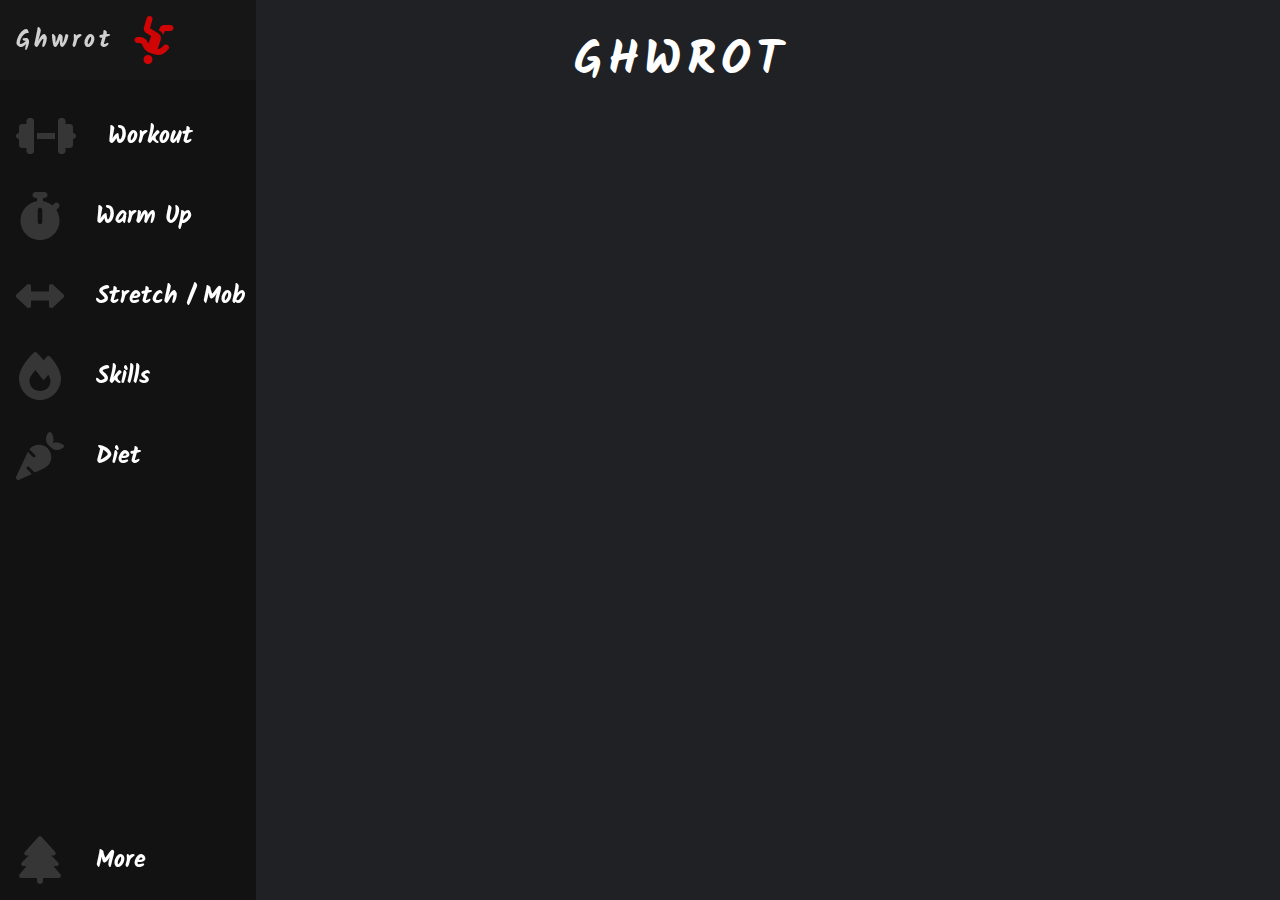
<file: ghwrot/index.html>
<!DOCTYPE html>
<html lang="en">
<head>
    <meta charset="UTF-8">
    <meta http-equiv="X-UA-Compatible" content="IE=edge">
    <meta name="viewport" content="width=device-width, initial-scale=1.0">
    <title>project</title>
    <link rel="stylesheet" href="styles.css">
</head>
<body>
    <div class="spacer layer1"></div>
    <nav class="navbar">
        <ul class="nav-list">
            <li class="logo">
                <a href="index.html" class="nav-link">
                    <span class="nav-link-text">Ghwrot</span>
                    <svg xmlns="http://www.w3.org/2000/svg" viewBox="0 0 448 512"><path d="M336 48c0-26.5-21.5-48-48-48s-48 21.5-48 48s21.5 48 48 48s48-21.5 48-48zM141.7 175.5c9.9-9.9 23.4-15.5 37.5-15.5c1.9 0 3.8 .1 5.6 .3L153.6 254c-9.3 28 1.7 58.8 26.8 74.5l86.2 53.9-25.4 88.8c-4.9 17 5 34.7 22 39.6s34.7-5 39.6-22l28.7-100.4c5.9-20.6-2.6-42.6-20.7-53.9L254 299l30.9-82.4 5.1 12.3C305 264.7 339.9 288 378.7 288H400c17.7 0 32-14.3 32-32s-14.3-32-32-32H378.7c-12.9 0-24.6-7.8-29.5-19.7l-6.3-15c-14.6-35.1-44.1-61.9-80.5-73.1l-48.7-15c-11.1-3.4-22.7-5.2-34.4-5.2c-31 0-60.8 12.3-82.7 34.3L73.4 153.4c-12.5 12.5-12.5 32.8 0 45.3s32.8 12.5 45.3 0l23.1-23.1zM107.2 352H48c-17.7 0-32 14.3-32 32s14.3 32 32 32h69.6c19 0 36.2-11.2 43.9-28.5L173 361.6l-9.5-6c-17.5-10.9-30.5-26.8-37.9-44.9L107.2 352z"/></svg>
                </a>
            </li>
            <li class="nav-element">
                <a href="workout.html" class="nav-link">
                    <svg xmlns="http://www.w3.org/2000/svg" viewBox="0 0 640 512"><path d="M112 96c0-17.7 14.3-32 32-32h16c17.7 0 32 14.3 32 32V224v64V416c0 17.7-14.3 32-32 32H144c-17.7 0-32-14.3-32-32V384H64c-17.7 0-32-14.3-32-32V288c-17.7 0-32-14.3-32-32s14.3-32 32-32V160c0-17.7 14.3-32 32-32h48V96zm416 0v32h48c17.7 0 32 14.3 32 32v64c17.7 0 32 14.3 32 32s-14.3 32-32 32v64c0 17.7-14.3 32-32 32H528v32c0 17.7-14.3 32-32 32H480c-17.7 0-32-14.3-32-32V288 224 96c0-17.7 14.3-32 32-32h16c17.7 0 32 14.3 32 32zM416 224v64H224V224H416z"/></svg>
                    <span class="nav-link-text" class="nav-logo-text">workout</span>
                </a>
            </li>
            <li class="nav-element">
                <a href="warmup.html" class="nav-link">
                    <svg xmlns="http://www.w3.org/2000/svg" viewBox="0 0 448 512"><path d="M176 0c-17.7 0-32 14.3-32 32s14.3 32 32 32h16V98.4C92.3 113.8 16 200 16 304c0 114.9 93.1 208 208 208s208-93.1 208-208c0-41.8-12.3-80.7-33.5-113.2l24.1-24.1c12.5-12.5 12.5-32.8 0-45.3s-32.8-12.5-45.3 0L355.7 143c-28.1-23-62.2-38.8-99.7-44.6V64h16c17.7 0 32-14.3 32-32s-14.3-32-32-32H224 176zm72 192V320c0 13.3-10.7 24-24 24s-24-10.7-24-24V192c0-13.3 10.7-24 24-24s24 10.7 24 24z"/></svg>                    
                    <span class="nav-link-text">warm up</span>
                </a>
            </li>
            <li class="nav-element">
                <a href="stretch-mobility.html" class="nav-link">
                    <svg xmlns="http://www.w3.org/2000/svg" viewBox="0 0 512 512"><path d="M504.3 273.6c4.9-4.5 7.7-10.9 7.7-17.6s-2.8-13-7.7-17.6l-112-104c-7-6.5-17.2-8.2-25.9-4.4s-14.4 12.5-14.4 22l0 56-192 0 0-56c0-9.5-5.7-18.2-14.4-22s-18.9-2.1-25.9 4.4l-112 104C2.8 243 0 249.3 0 256s2.8 13 7.7 17.6l112 104c7 6.5 17.2 8.2 25.9 4.4s14.4-12.5 14.4-22l0-56 192 0 0 56c0 9.5 5.7 18.2 14.4 22s18.9 2.1 25.9-4.4l112-104z"/></svg>
                    <span class="nav-link-text">stretch / Mob</span>
                </a>
            </li>
            <li class="nav-element">
                <a href="#" class="nav-link">
                    <svg xmlns="http://www.w3.org/2000/svg" viewBox="0 0 448 512"><path d="M159.3 5.4c7.8-7.3 19.9-7.2 27.7 .1c27.6 25.9 53.5 53.8 77.7 84c11-14.4 23.5-30.1 37-42.9c7.9-7.4 20.1-7.4 28 .1c34.6 33 63.9 76.6 84.5 118c20.3 40.8 33.8 82.5 33.8 111.9C448 404.2 348.2 512 224 512C98.4 512 0 404.1 0 276.5c0-38.4 17.8-85.3 45.4-131.7C73.3 97.7 112.7 48.6 159.3 5.4zM225.7 416c25.3 0 47.7-7 68.8-21c42.1-29.4 53.4-88.2 28.1-134.4c-2.8-5.6-5.6-11.2-9.8-16.8l-50.6 58.8s-81.4-103.6-87.1-110.6C133.1 243.8 112 273.2 112 306.8C112 375.4 162.6 416 225.7 416z"/></svg>
                    <span class="nav-link-text">skills</span>
                </a>
            </li>
            <li class="nav-element">
                <a href="#" class="nav-link">
                    <svg xmlns="http://www.w3.org/2000/svg" viewBox="0 0 512 512"><path d="M346.7 6C337.6 17 320 42.3 320 72c0 40 15.3 55.3 40 80s40 40 80 40c29.7 0 55-17.6 66-26.7c4-3.3 6-8.2 6-13.3s-2-10-6-13.2c-11.4-9.1-38.3-26.8-74-26.8c-32 0-40 8-40 8s8-8 8-40c0-35.7-17.7-62.6-26.8-74C370 2 365.1 0 360 0s-10 2-13.3 6zM244.6 136c-40 0-77.1 18.1-101.7 48.2l60.5 60.5c6.2 6.2 6.2 16.4 0 22.6s-16.4 6.2-22.6 0l-55.3-55.3 0 .1L2.2 477.9C-2 487-.1 497.8 7 505s17.9 9 27.1 4.8l134.7-62.4-52.1-52.1c-6.2-6.2-6.2-16.4 0-22.6s16.4-6.2 22.6 0L199.7 433l100.2-46.4c46.4-21.5 76.2-68 76.2-119.2C376 194.8 317.2 136 244.6 136z"/></svg>    
                    <span class="nav-link-text">diet</span>
                </a>
            </li>
            <li class="nav-element">
                <a href="#" class="nav-link">
                    <svg xmlns="http://www.w3.org/2000/svg" viewBox="0 0 448 512"><path d="M210.6 5.9L62 169.4c-3.9 4.2-6 9.8-6 15.5C56 197.7 66.3 208 79.1 208H104L30.6 281.4c-4.2 4.2-6.6 10-6.6 16C24 309.9 34.1 320 46.6 320H80L5.4 409.5C1.9 413.7 0 419 0 424.5c0 13 10.5 23.5 23.5 23.5H192v32c0 17.7 14.3 32 32 32s32-14.3 32-32V448H424.5c13 0 23.5-10.5 23.5-23.5c0-5.5-1.9-10.8-5.4-15L368 320h33.4c12.5 0 22.6-10.1 22.6-22.6c0-6-2.4-11.8-6.6-16L344 208h24.9c12.7 0 23.1-10.3 23.1-23.1c0-5.7-2.1-11.3-6-15.5L237.4 5.9C234 2.1 229.1 0 224 0s-10 2.1-13.4 5.9z"/></svg>
                    <span class="nav-link-text">more</span>
                </a>
            </li>
        </ul>
    </nav>
    <main>
        <div class="page-title-block">
            <h1 class="header-title">
                Ghwrot
            </h1>
        </div>
    </main>
</body>
</html>
</file>
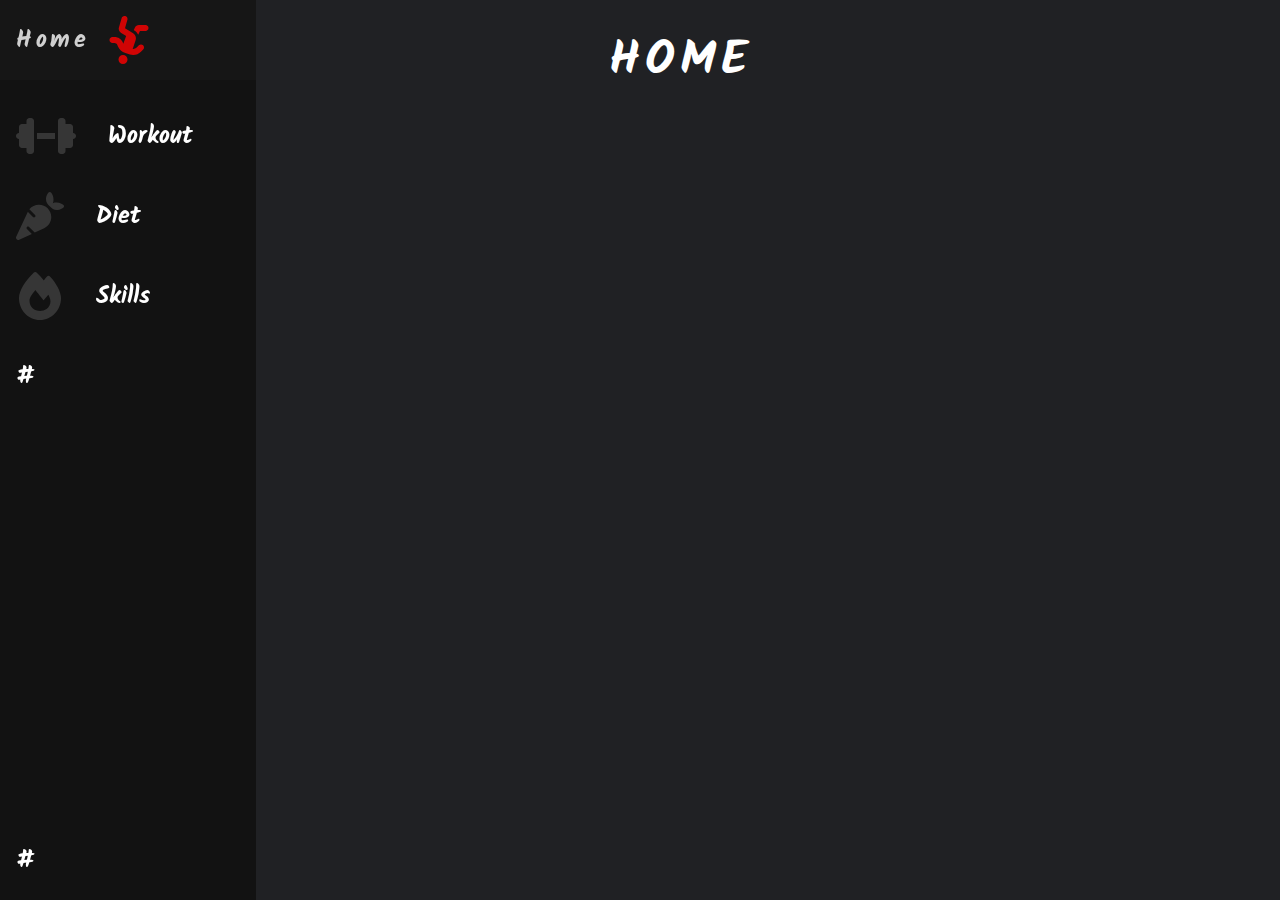
<file: project/index.html>
<!DOCTYPE html>
<html lang="en">
<head>
    <meta charset="UTF-8">
    <meta http-equiv="X-UA-Compatible" content="IE=edge">
    <meta name="viewport" content="width=device-width, initial-scale=1.0">
    <title>project</title>
    <link rel="stylesheet" href="styles.css">
</head>
<body>
    <nav class="navbar">
        <ul class="nav-list">
            <li class="logo">
                <a href="index.html" class="nav-link">
                    <span class="nav-link-text">Home</span>
                    <svg xmlns="http://www.w3.org/2000/svg" viewBox="0 0 448 512"><path d="M336 48c0-26.5-21.5-48-48-48s-48 21.5-48 48s21.5 48 48 48s48-21.5 48-48zM141.7 175.5c9.9-9.9 23.4-15.5 37.5-15.5c1.9 0 3.8 .1 5.6 .3L153.6 254c-9.3 28 1.7 58.8 26.8 74.5l86.2 53.9-25.4 88.8c-4.9 17 5 34.7 22 39.6s34.7-5 39.6-22l28.7-100.4c5.9-20.6-2.6-42.6-20.7-53.9L254 299l30.9-82.4 5.1 12.3C305 264.7 339.9 288 378.7 288H400c17.7 0 32-14.3 32-32s-14.3-32-32-32H378.7c-12.9 0-24.6-7.8-29.5-19.7l-6.3-15c-14.6-35.1-44.1-61.9-80.5-73.1l-48.7-15c-11.1-3.4-22.7-5.2-34.4-5.2c-31 0-60.8 12.3-82.7 34.3L73.4 153.4c-12.5 12.5-12.5 32.8 0 45.3s32.8 12.5 45.3 0l23.1-23.1zM107.2 352H48c-17.7 0-32 14.3-32 32s14.3 32 32 32h69.6c19 0 36.2-11.2 43.9-28.5L173 361.6l-9.5-6c-17.5-10.9-30.5-26.8-37.9-44.9L107.2 352z"/></svg>
                </a>
            </li>
            <li class="nav-element">
                <a href="workout.html" class="nav-link">
                    <svg xmlns="http://www.w3.org/2000/svg" viewBox="0 0 640 512"><path d="M112 96c0-17.7 14.3-32 32-32h16c17.7 0 32 14.3 32 32V224v64V416c0 17.7-14.3 32-32 32H144c-17.7 0-32-14.3-32-32V384H64c-17.7 0-32-14.3-32-32V288c-17.7 0-32-14.3-32-32s14.3-32 32-32V160c0-17.7 14.3-32 32-32h48V96zm416 0v32h48c17.7 0 32 14.3 32 32v64c17.7 0 32 14.3 32 32s-14.3 32-32 32v64c0 17.7-14.3 32-32 32H528v32c0 17.7-14.3 32-32 32H480c-17.7 0-32-14.3-32-32V288 224 96c0-17.7 14.3-32 32-32h16c17.7 0 32 14.3 32 32zM416 224v64H224V224H416z"/></svg>
                    <span class="nav-link-text">Workout</span>
                </a>
            </li>
            <li class="nav-element">
                <a href="#" class="nav-link">
                    <svg xmlns="http://www.w3.org/2000/svg" viewBox="0 0 512 512"><path d="M346.7 6C337.6 17 320 42.3 320 72c0 40 15.3 55.3 40 80s40 40 80 40c29.7 0 55-17.6 66-26.7c4-3.3 6-8.2 6-13.3s-2-10-6-13.2c-11.4-9.1-38.3-26.8-74-26.8c-32 0-40 8-40 8s8-8 8-40c0-35.7-17.7-62.6-26.8-74C370 2 365.1 0 360 0s-10 2-13.3 6zM244.6 136c-40 0-77.1 18.1-101.7 48.2l60.5 60.5c6.2 6.2 6.2 16.4 0 22.6s-16.4 6.2-22.6 0l-55.3-55.3 0 .1L2.2 477.9C-2 487-.1 497.8 7 505s17.9 9 27.1 4.8l134.7-62.4-52.1-52.1c-6.2-6.2-6.2-16.4 0-22.6s16.4-6.2 22.6 0L199.7 433l100.2-46.4c46.4-21.5 76.2-68 76.2-119.2C376 194.8 317.2 136 244.6 136z"/></svg>    
                    <span class="nav-link-text">Diet</span>
                </a>
            </li>
            <li class="nav-element">
                <a href="#" class="nav-link">
                    <svg xmlns="http://www.w3.org/2000/svg" viewBox="0 0 448 512"><path d="M159.3 5.4c7.8-7.3 19.9-7.2 27.7 .1c27.6 25.9 53.5 53.8 77.7 84c11-14.4 23.5-30.1 37-42.9c7.9-7.4 20.1-7.4 28 .1c34.6 33 63.9 76.6 84.5 118c20.3 40.8 33.8 82.5 33.8 111.9C448 404.2 348.2 512 224 512C98.4 512 0 404.1 0 276.5c0-38.4 17.8-85.3 45.4-131.7C73.3 97.7 112.7 48.6 159.3 5.4zM225.7 416c25.3 0 47.7-7 68.8-21c42.1-29.4 53.4-88.2 28.1-134.4c-2.8-5.6-5.6-11.2-9.8-16.8l-50.6 58.8s-81.4-103.6-87.1-110.6C133.1 243.8 112 273.2 112 306.8C112 375.4 162.6 416 225.7 416z"/></svg>
                    <span class="nav-link-text">Skills</span>
                </a>
            </li>
            <li class="nav-element">
                <a href="#" class="nav-link">
                    <span class="nav-link-text">#</span>
                </a>
            </li>
            <li class="nav-element">
                <a href="#" class="nav-link">
                    <span class="nav-link-text">#</span>
                </a>
            </li>
        </ul>
    </nav>
    <main>
        <div class="page-title-block">
            <h1 class="header-title">
                home
            </h1>
        </div>
    </main>
</body>
</html>
</file>
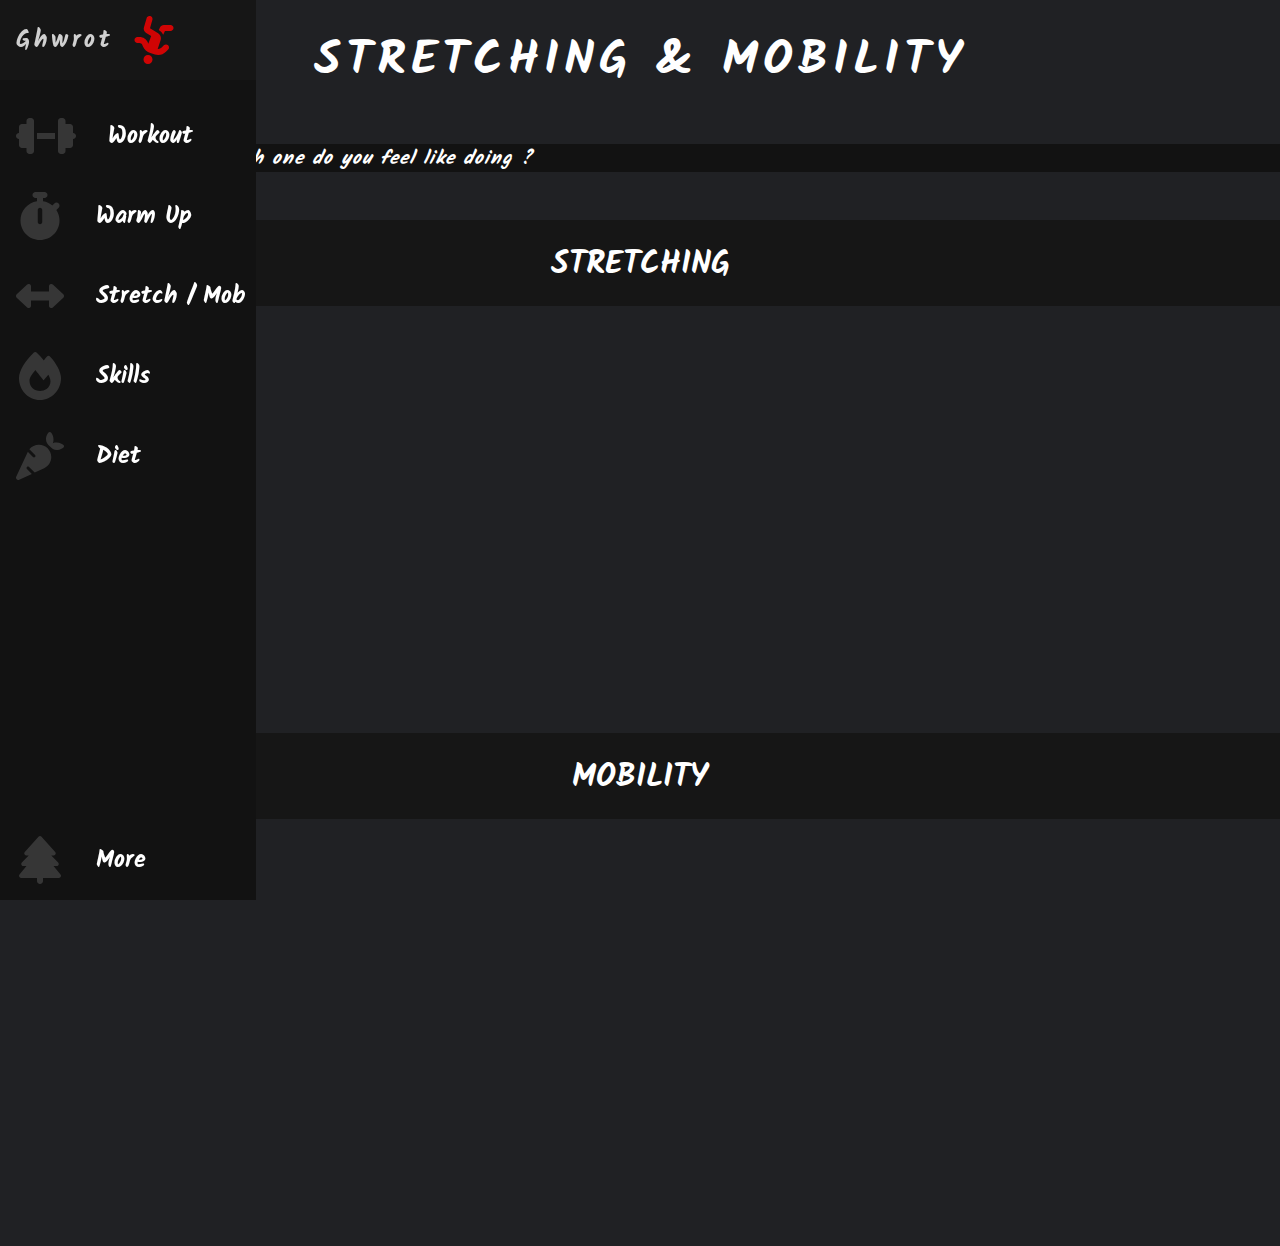
<file: ghwrot/stretch-mobility.html>
<!DOCTYPE html>
<html lang="en">
<head>
    <meta charset="UTF-8">
    <meta http-equiv="X-UA-Compatible" content="IE=edge">
    <meta name="viewport" content="width=device-width, initial-scale=1.0">
    <title>project</title>
    <link rel="stylesheet" href="styles.css">
    <link href="https://fonts.googleapis.com/icon?family=Material+Icons" rel="stylesheet">
</head>
<body>
    <div class="spacer layer1"></div>
    <nav class="navbar">
        <ul class="nav-list">
            <li class="logo">
                <a href="index.html" class="nav-link">
                    <span class="nav-link-text">Ghwrot</span>
                    <svg xmlns="http://www.w3.org/2000/svg" viewBox="0 0 448 512"><path d="M336 48c0-26.5-21.5-48-48-48s-48 21.5-48 48s21.5 48 48 48s48-21.5 48-48zM141.7 175.5c9.9-9.9 23.4-15.5 37.5-15.5c1.9 0 3.8 .1 5.6 .3L153.6 254c-9.3 28 1.7 58.8 26.8 74.5l86.2 53.9-25.4 88.8c-4.9 17 5 34.7 22 39.6s34.7-5 39.6-22l28.7-100.4c5.9-20.6-2.6-42.6-20.7-53.9L254 299l30.9-82.4 5.1 12.3C305 264.7 339.9 288 378.7 288H400c17.7 0 32-14.3 32-32s-14.3-32-32-32H378.7c-12.9 0-24.6-7.8-29.5-19.7l-6.3-15c-14.6-35.1-44.1-61.9-80.5-73.1l-48.7-15c-11.1-3.4-22.7-5.2-34.4-5.2c-31 0-60.8 12.3-82.7 34.3L73.4 153.4c-12.5 12.5-12.5 32.8 0 45.3s32.8 12.5 45.3 0l23.1-23.1zM107.2 352H48c-17.7 0-32 14.3-32 32s14.3 32 32 32h69.6c19 0 36.2-11.2 43.9-28.5L173 361.6l-9.5-6c-17.5-10.9-30.5-26.8-37.9-44.9L107.2 352z"/></svg>
                </a>
            </li>
            <li class="nav-element">
                <a href="workout.html" class="nav-link">
                    <svg xmlns="http://www.w3.org/2000/svg" viewBox="0 0 640 512"><path d="M112 96c0-17.7 14.3-32 32-32h16c17.7 0 32 14.3 32 32V224v64V416c0 17.7-14.3 32-32 32H144c-17.7 0-32-14.3-32-32V384H64c-17.7 0-32-14.3-32-32V288c-17.7 0-32-14.3-32-32s14.3-32 32-32V160c0-17.7 14.3-32 32-32h48V96zm416 0v32h48c17.7 0 32 14.3 32 32v64c17.7 0 32 14.3 32 32s-14.3 32-32 32v64c0 17.7-14.3 32-32 32H528v32c0 17.7-14.3 32-32 32H480c-17.7 0-32-14.3-32-32V288 224 96c0-17.7 14.3-32 32-32h16c17.7 0 32 14.3 32 32zM416 224v64H224V224H416z"/></svg>
                    <span class="nav-link-text" class="nav-logo-text">workout</span>
                </a>
            </li>
            <li class="nav-element">
                <a href="warmup.html" class="nav-link">
                    <svg xmlns="http://www.w3.org/2000/svg" viewBox="0 0 448 512"><path d="M176 0c-17.7 0-32 14.3-32 32s14.3 32 32 32h16V98.4C92.3 113.8 16 200 16 304c0 114.9 93.1 208 208 208s208-93.1 208-208c0-41.8-12.3-80.7-33.5-113.2l24.1-24.1c12.5-12.5 12.5-32.8 0-45.3s-32.8-12.5-45.3 0L355.7 143c-28.1-23-62.2-38.8-99.7-44.6V64h16c17.7 0 32-14.3 32-32s-14.3-32-32-32H224 176zm72 192V320c0 13.3-10.7 24-24 24s-24-10.7-24-24V192c0-13.3 10.7-24 24-24s24 10.7 24 24z"/></svg>                    
                    <span class="nav-link-text">warm up</span>
                </a>
            </li>
            <li class="nav-element">
                <a href="#" class="nav-link">
                    <svg xmlns="http://www.w3.org/2000/svg" viewBox="0 0 512 512"><path d="M504.3 273.6c4.9-4.5 7.7-10.9 7.7-17.6s-2.8-13-7.7-17.6l-112-104c-7-6.5-17.2-8.2-25.9-4.4s-14.4 12.5-14.4 22l0 56-192 0 0-56c0-9.5-5.7-18.2-14.4-22s-18.9-2.1-25.9 4.4l-112 104C2.8 243 0 249.3 0 256s2.8 13 7.7 17.6l112 104c7 6.5 17.2 8.2 25.9 4.4s14.4-12.5 14.4-22l0-56 192 0 0 56c0 9.5 5.7 18.2 14.4 22s18.9 2.1 25.9-4.4l112-104z"/></svg>
                    <span class="nav-link-text">stretch / Mob</span>
                </a>
            </li>
            <li class="nav-element">
                <a href="#" class="nav-link">
                    <svg xmlns="http://www.w3.org/2000/svg" viewBox="0 0 448 512"><path d="M159.3 5.4c7.8-7.3 19.9-7.2 27.7 .1c27.6 25.9 53.5 53.8 77.7 84c11-14.4 23.5-30.1 37-42.9c7.9-7.4 20.1-7.4 28 .1c34.6 33 63.9 76.6 84.5 118c20.3 40.8 33.8 82.5 33.8 111.9C448 404.2 348.2 512 224 512C98.4 512 0 404.1 0 276.5c0-38.4 17.8-85.3 45.4-131.7C73.3 97.7 112.7 48.6 159.3 5.4zM225.7 416c25.3 0 47.7-7 68.8-21c42.1-29.4 53.4-88.2 28.1-134.4c-2.8-5.6-5.6-11.2-9.8-16.8l-50.6 58.8s-81.4-103.6-87.1-110.6C133.1 243.8 112 273.2 112 306.8C112 375.4 162.6 416 225.7 416z"/></svg>
                    <span class="nav-link-text">skills</span>
                </a>
            </li>
            <li class="nav-element">
                <a href="#" class="nav-link">
                    <svg xmlns="http://www.w3.org/2000/svg" viewBox="0 0 512 512"><path d="M346.7 6C337.6 17 320 42.3 320 72c0 40 15.3 55.3 40 80s40 40 80 40c29.7 0 55-17.6 66-26.7c4-3.3 6-8.2 6-13.3s-2-10-6-13.2c-11.4-9.1-38.3-26.8-74-26.8c-32 0-40 8-40 8s8-8 8-40c0-35.7-17.7-62.6-26.8-74C370 2 365.1 0 360 0s-10 2-13.3 6zM244.6 136c-40 0-77.1 18.1-101.7 48.2l60.5 60.5c6.2 6.2 6.2 16.4 0 22.6s-16.4 6.2-22.6 0l-55.3-55.3 0 .1L2.2 477.9C-2 487-.1 497.8 7 505s17.9 9 27.1 4.8l134.7-62.4-52.1-52.1c-6.2-6.2-6.2-16.4 0-22.6s16.4-6.2 22.6 0L199.7 433l100.2-46.4c46.4-21.5 76.2-68 76.2-119.2C376 194.8 317.2 136 244.6 136z"/></svg>    
                    <span class="nav-link-text">diet</span>
                </a>
            </li>
            <li class="nav-element">
                <a href="#" class="nav-link">
                    <svg xmlns="http://www.w3.org/2000/svg" viewBox="0 0 448 512"><path d="M210.6 5.9L62 169.4c-3.9 4.2-6 9.8-6 15.5C56 197.7 66.3 208 79.1 208H104L30.6 281.4c-4.2 4.2-6.6 10-6.6 16C24 309.9 34.1 320 46.6 320H80L5.4 409.5C1.9 413.7 0 419 0 424.5c0 13 10.5 23.5 23.5 23.5H192v32c0 17.7 14.3 32 32 32s32-14.3 32-32V448H424.5c13 0 23.5-10.5 23.5-23.5c0-5.5-1.9-10.8-5.4-15L368 320h33.4c12.5 0 22.6-10.1 22.6-22.6c0-6-2.4-11.8-6.6-16L344 208h24.9c12.7 0 23.1-10.3 23.1-23.1c0-5.7-2.1-11.3-6-15.5L237.4 5.9C234 2.1 229.1 0 224 0s-10 2.1-13.4 5.9z"/></svg>
                    <span class="nav-link-text">more</span>
                </a>
            </li>
        </ul>
    </nav>
    <!-- TITLE OF THE PAGE BLOCK -->
    <div class="page-title-block">
        <h1 class="header-title">
            STRETCHING & MOBILITY
        </h1>
    </div>
        <!-- PAGE DESCRIPTION -->
    <div class="page-description-block">
        <h2 class="page-description">
            Which one do you feel like doing ?
        </h2>
    </div>
    <!-- WARM UP BLOCK -->
    <div class="header-table-container">
        <h3 class="header-title-2">
            stretching
        </h3>
        <iframe class="youtube-link" width="560" height="315" src="https://www.youtube.com/embed/lPKRiU9u_Hc?start=29" title="YouTube video player" frameborder="0" allow="accelerometer; autoplay; clipboard-write; encrypted-media; gyroscope; picture-in-picture" allowfullscreen></iframe>
    </div>
    <!-- WARM UP BLOCK -->
    <div class="header-table-container">
        <h3 class="header-title-2">
            mobility
        </h3>
        <iframe class="youtube-link" width="560" height="315" src="https://www.youtube.com/embed/R3WDe7byUXo?start=24" title="YouTube video player" frameborder="0" allow="accelerometer; autoplay; clipboard-write; encrypted-media; gyroscope; picture-in-picture" allowfullscreen></iframe>
    </div>
    <main>

    </main>
</body>
</html>
</file>
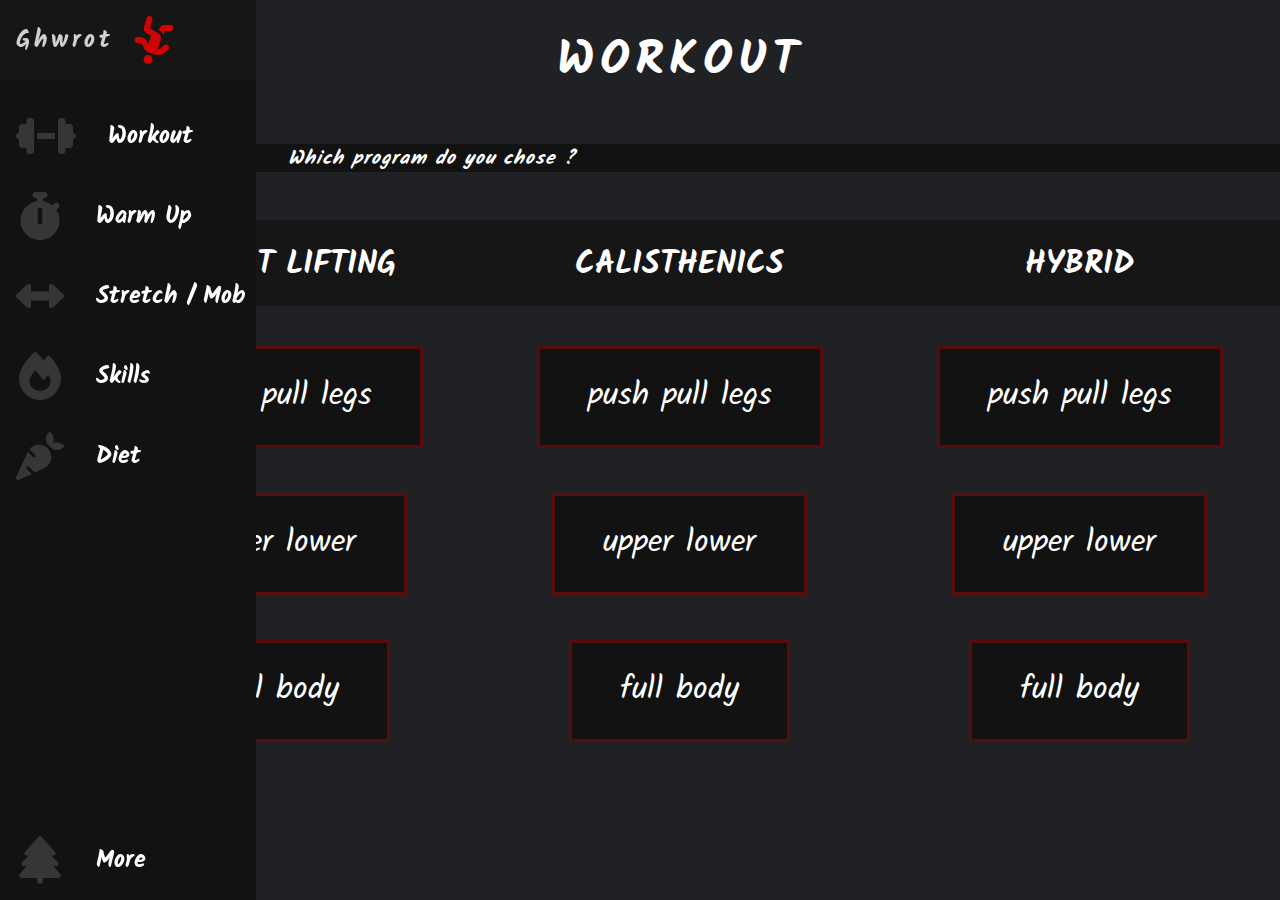
<file: ghwrot/workout.html>
<!DOCTYPE html>
<html lang="en">
<head>
    <meta charset="UTF-8">
    <meta http-equiv="X-UA-Compatible" content="IE=edge">
    <meta name="viewport" content="width=device-width, initial-scale=1.0">
    <title>project</title>
    <link rel="stylesheet" href="styles.css">
</head>
<body>
    <div class="spacer layer1"></div>
    <nav class="navbar">
        <ul class="nav-list">
            <li class="logo">
                <a href="index.html" class="nav-link">
                    <span class="nav-link-text">Ghwrot</span>
                    <svg xmlns="http://www.w3.org/2000/svg" viewBox="0 0 448 512"><path d="M336 48c0-26.5-21.5-48-48-48s-48 21.5-48 48s21.5 48 48 48s48-21.5 48-48zM141.7 175.5c9.9-9.9 23.4-15.5 37.5-15.5c1.9 0 3.8 .1 5.6 .3L153.6 254c-9.3 28 1.7 58.8 26.8 74.5l86.2 53.9-25.4 88.8c-4.9 17 5 34.7 22 39.6s34.7-5 39.6-22l28.7-100.4c5.9-20.6-2.6-42.6-20.7-53.9L254 299l30.9-82.4 5.1 12.3C305 264.7 339.9 288 378.7 288H400c17.7 0 32-14.3 32-32s-14.3-32-32-32H378.7c-12.9 0-24.6-7.8-29.5-19.7l-6.3-15c-14.6-35.1-44.1-61.9-80.5-73.1l-48.7-15c-11.1-3.4-22.7-5.2-34.4-5.2c-31 0-60.8 12.3-82.7 34.3L73.4 153.4c-12.5 12.5-12.5 32.8 0 45.3s32.8 12.5 45.3 0l23.1-23.1zM107.2 352H48c-17.7 0-32 14.3-32 32s14.3 32 32 32h69.6c19 0 36.2-11.2 43.9-28.5L173 361.6l-9.5-6c-17.5-10.9-30.5-26.8-37.9-44.9L107.2 352z"/></svg>
                </a>
            </li>
            <li class="nav-element">
                <a href="workout.html" class="nav-link">
                    <svg xmlns="http://www.w3.org/2000/svg" viewBox="0 0 640 512"><path d="M112 96c0-17.7 14.3-32 32-32h16c17.7 0 32 14.3 32 32V224v64V416c0 17.7-14.3 32-32 32H144c-17.7 0-32-14.3-32-32V384H64c-17.7 0-32-14.3-32-32V288c-17.7 0-32-14.3-32-32s14.3-32 32-32V160c0-17.7 14.3-32 32-32h48V96zm416 0v32h48c17.7 0 32 14.3 32 32v64c17.7 0 32 14.3 32 32s-14.3 32-32 32v64c0 17.7-14.3 32-32 32H528v32c0 17.7-14.3 32-32 32H480c-17.7 0-32-14.3-32-32V288 224 96c0-17.7 14.3-32 32-32h16c17.7 0 32 14.3 32 32zM416 224v64H224V224H416z"/></svg>
                    <span class="nav-link-text" class="nav-logo-text">workout</span>
                </a>
            </li>
            <li class="nav-element">
                <a href="warmup.html" class="nav-link">
                    <svg xmlns="http://www.w3.org/2000/svg" viewBox="0 0 448 512"><path d="M176 0c-17.7 0-32 14.3-32 32s14.3 32 32 32h16V98.4C92.3 113.8 16 200 16 304c0 114.9 93.1 208 208 208s208-93.1 208-208c0-41.8-12.3-80.7-33.5-113.2l24.1-24.1c12.5-12.5 12.5-32.8 0-45.3s-32.8-12.5-45.3 0L355.7 143c-28.1-23-62.2-38.8-99.7-44.6V64h16c17.7 0 32-14.3 32-32s-14.3-32-32-32H224 176zm72 192V320c0 13.3-10.7 24-24 24s-24-10.7-24-24V192c0-13.3 10.7-24 24-24s24 10.7 24 24z"/></svg>                    
                    <span class="nav-link-text">warm up</span>
                </a>
            </li>
            <li class="nav-element">
                <a href="stretch-mobility.html" class="nav-link">
                    <svg xmlns="http://www.w3.org/2000/svg" viewBox="0 0 512 512"><path d="M504.3 273.6c4.9-4.5 7.7-10.9 7.7-17.6s-2.8-13-7.7-17.6l-112-104c-7-6.5-17.2-8.2-25.9-4.4s-14.4 12.5-14.4 22l0 56-192 0 0-56c0-9.5-5.7-18.2-14.4-22s-18.9-2.1-25.9 4.4l-112 104C2.8 243 0 249.3 0 256s2.8 13 7.7 17.6l112 104c7 6.5 17.2 8.2 25.9 4.4s14.4-12.5 14.4-22l0-56 192 0 0 56c0 9.5 5.7 18.2 14.4 22s18.9 2.1 25.9-4.4l112-104z"/></svg>
                    <span class="nav-link-text">stretch / Mob</span>
                </a>
            </li>
            <li class="nav-element">
                <a href="#" class="nav-link">
                    <svg xmlns="http://www.w3.org/2000/svg" viewBox="0 0 448 512"><path d="M159.3 5.4c7.8-7.3 19.9-7.2 27.7 .1c27.6 25.9 53.5 53.8 77.7 84c11-14.4 23.5-30.1 37-42.9c7.9-7.4 20.1-7.4 28 .1c34.6 33 63.9 76.6 84.5 118c20.3 40.8 33.8 82.5 33.8 111.9C448 404.2 348.2 512 224 512C98.4 512 0 404.1 0 276.5c0-38.4 17.8-85.3 45.4-131.7C73.3 97.7 112.7 48.6 159.3 5.4zM225.7 416c25.3 0 47.7-7 68.8-21c42.1-29.4 53.4-88.2 28.1-134.4c-2.8-5.6-5.6-11.2-9.8-16.8l-50.6 58.8s-81.4-103.6-87.1-110.6C133.1 243.8 112 273.2 112 306.8C112 375.4 162.6 416 225.7 416z"/></svg>
                    <span class="nav-link-text">skills</span>
                </a>
            </li>
            <li class="nav-element">
                <a href="#" class="nav-link">
                    <svg xmlns="http://www.w3.org/2000/svg" viewBox="0 0 512 512"><path d="M346.7 6C337.6 17 320 42.3 320 72c0 40 15.3 55.3 40 80s40 40 80 40c29.7 0 55-17.6 66-26.7c4-3.3 6-8.2 6-13.3s-2-10-6-13.2c-11.4-9.1-38.3-26.8-74-26.8c-32 0-40 8-40 8s8-8 8-40c0-35.7-17.7-62.6-26.8-74C370 2 365.1 0 360 0s-10 2-13.3 6zM244.6 136c-40 0-77.1 18.1-101.7 48.2l60.5 60.5c6.2 6.2 6.2 16.4 0 22.6s-16.4 6.2-22.6 0l-55.3-55.3 0 .1L2.2 477.9C-2 487-.1 497.8 7 505s17.9 9 27.1 4.8l134.7-62.4-52.1-52.1c-6.2-6.2-6.2-16.4 0-22.6s16.4-6.2 22.6 0L199.7 433l100.2-46.4c46.4-21.5 76.2-68 76.2-119.2C376 194.8 317.2 136 244.6 136z"/></svg>    
                    <span class="nav-link-text">diet</span>
                </a>
            </li>
            <li class="nav-element">
                <a href="#" class="nav-link">
                    <svg xmlns="http://www.w3.org/2000/svg" viewBox="0 0 448 512"><path d="M210.6 5.9L62 169.4c-3.9 4.2-6 9.8-6 15.5C56 197.7 66.3 208 79.1 208H104L30.6 281.4c-4.2 4.2-6.6 10-6.6 16C24 309.9 34.1 320 46.6 320H80L5.4 409.5C1.9 413.7 0 419 0 424.5c0 13 10.5 23.5 23.5 23.5H192v32c0 17.7 14.3 32 32 32s32-14.3 32-32V448H424.5c13 0 23.5-10.5 23.5-23.5c0-5.5-1.9-10.8-5.4-15L368 320h33.4c12.5 0 22.6-10.1 22.6-22.6c0-6-2.4-11.8-6.6-16L344 208h24.9c12.7 0 23.1-10.3 23.1-23.1c0-5.7-2.1-11.3-6-15.5L237.4 5.9C234 2.1 229.1 0 224 0s-10 2.1-13.4 5.9z"/></svg>
                    <span class="nav-link-text">more</span>
                </a>
            </li>
        </ul>
    </nav>
    <main>
            <!-- TITLE OF THE PAGE BLOCK -->
        <div class="page-title-block">
            <h1 class="header-title">
                workout
            </h1>
        </div>
            <!-- PAGE DESCRIPTION -->
        <div class="page-description-block">
            <h2 class="page-description">
                Which program do you chose ? 
            </h2>
        </div>
            <!-- 3 BLOCKS OF THE PROGRAM CATEGORIES -->
        <div class="program-block">
            <h3 class="header-title-2" class="header-title-2-exeption"> 
                weight lifting
            </h3>
            <ul class="program-list">
                <li class="program-element">
                    <a href="#" class="program-link">
                        push pull legs
                    </a>
                </li>
                <li class="program-element">
                    <a href="weight-upper-lower.html" class="program-link">
                        upper lower
                    </a>
                </li>
                <li class="program-element">
                    <a href="#" class="program-link">
                        full body
                    </a>
                </li>
            </ul>
        </div>
        <div class="program-block">
            <h3 class="header-title-2" class="header-title-2-exeption"> 
                calisthenics
            </h3>
            <ul class="program-list">
                <li class="program-element">
                    <a href="#" class="program-link">
                        push pull legs
                    </a>
                </li>
                <li class="program-element">
                    <a href="#" class="program-link">
                        upper lower
                    </a>
                </li>
                <li class="program-element">
                    <a href="#" class="program-link">
                        full body
                    </a>
                </li>
            </ul>
        </div>
        <div class="program-block">
            <h3 class="header-title-2" class="header-title-2-exeption"> 
                hybrid
            </h3>
            <ul class="program-list">
                <li class="program-element">
                    <a href="#" class="program-link">
                        push pull legs
                    </a>
                </li>
                <li class="program-element">
                    <a href="#" class="program-link">
                        upper lower
                    </a>
                </li>
                <li class="program-element">
                    <a href="#" class="program-link">
                        full body
                    </a>
                </li>
            </ul>
        </div>
    </main>
</body>
</html>
</file>
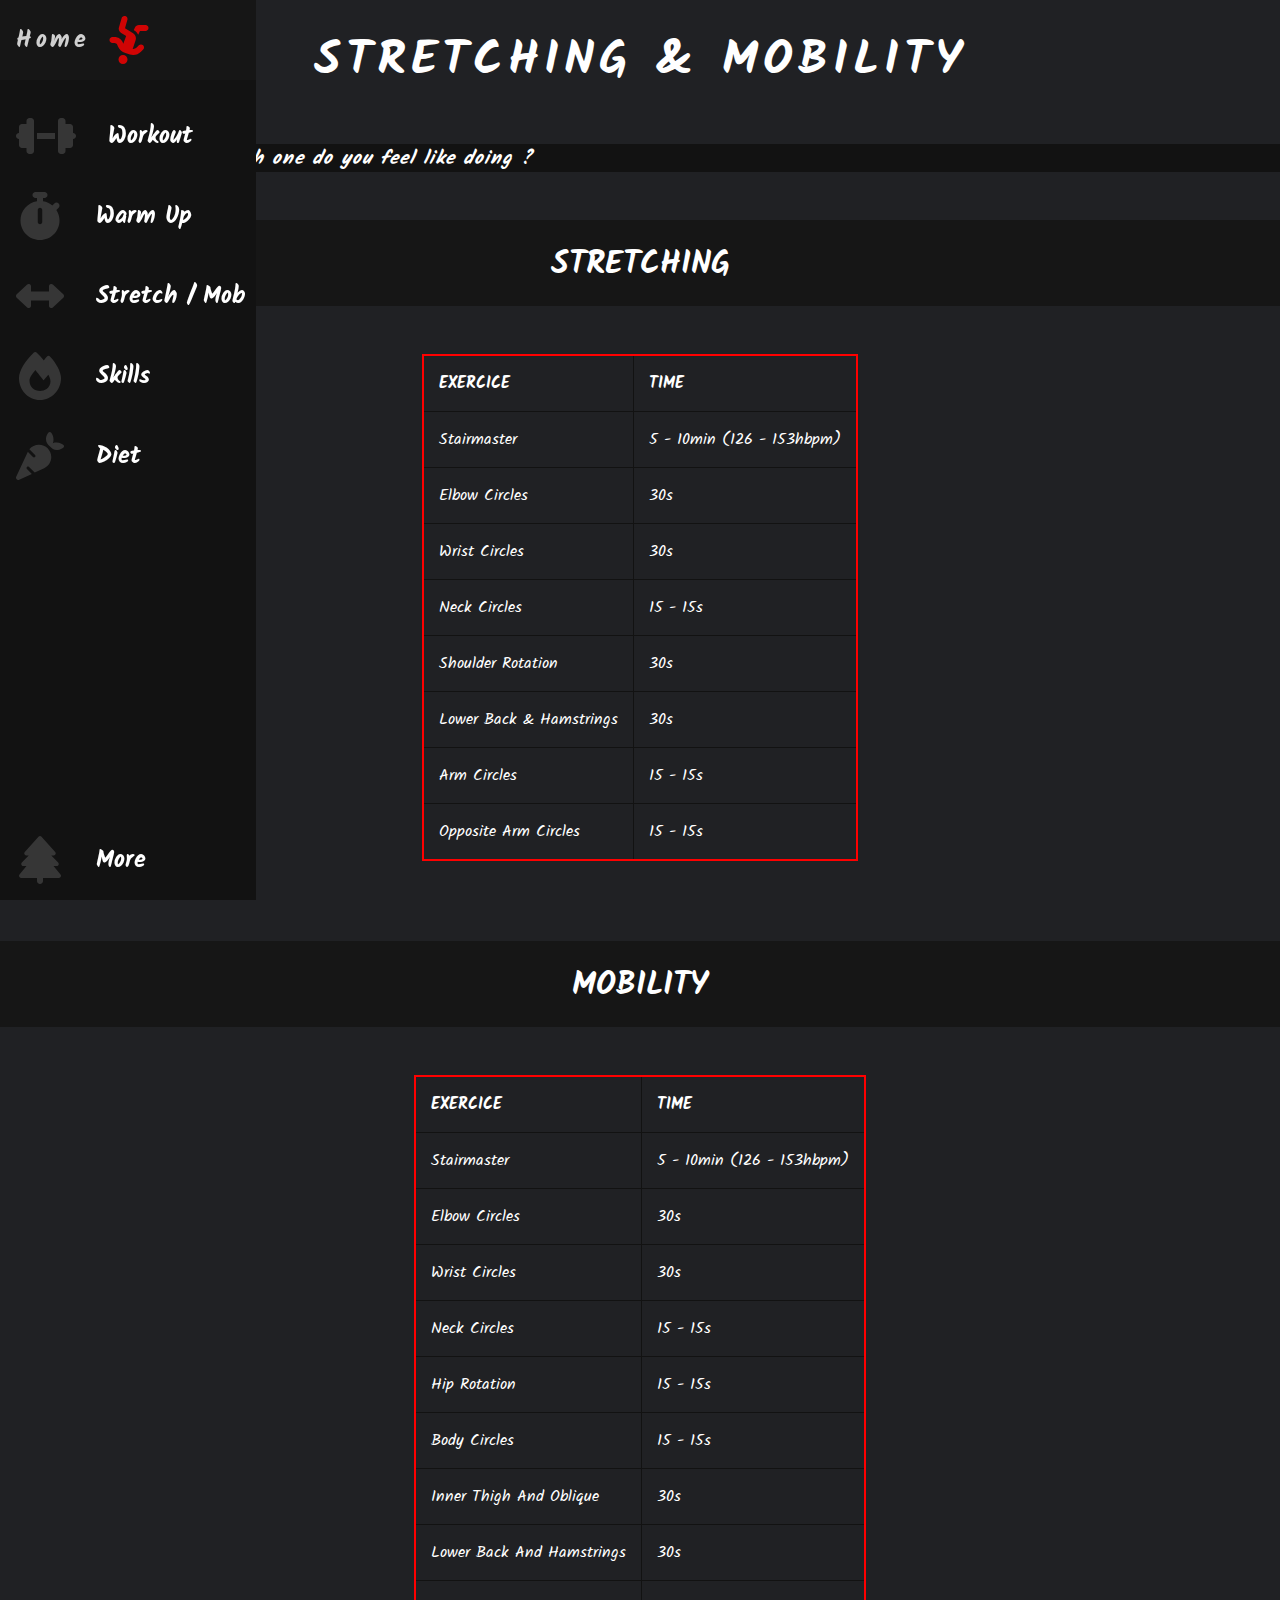
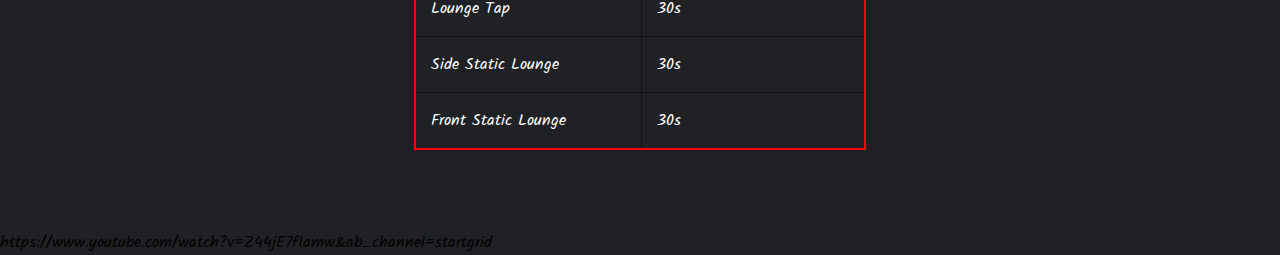
<file: project/stretch-mobility.html>
<!DOCTYPE html>
<html lang="en">
<head>
    <meta charset="UTF-8">
    <meta http-equiv="X-UA-Compatible" content="IE=edge">
    <meta name="viewport" content="width=device-width, initial-scale=1.0">
    <title>project</title>
    <link rel="stylesheet" href="styles.css">
    <link href="https://fonts.googleapis.com/icon?family=Material+Icons" rel="stylesheet">
</head>
<body>
    <div class="spacer layer1"></div>
    <nav class="navbar">
        <ul class="nav-list">
            <li class="logo">
                <a href="index.html" class="nav-link">
                    <span class="nav-link-text">Home</span>
                    <svg xmlns="http://www.w3.org/2000/svg" viewBox="0 0 448 512"><path d="M336 48c0-26.5-21.5-48-48-48s-48 21.5-48 48s21.5 48 48 48s48-21.5 48-48zM141.7 175.5c9.9-9.9 23.4-15.5 37.5-15.5c1.9 0 3.8 .1 5.6 .3L153.6 254c-9.3 28 1.7 58.8 26.8 74.5l86.2 53.9-25.4 88.8c-4.9 17 5 34.7 22 39.6s34.7-5 39.6-22l28.7-100.4c5.9-20.6-2.6-42.6-20.7-53.9L254 299l30.9-82.4 5.1 12.3C305 264.7 339.9 288 378.7 288H400c17.7 0 32-14.3 32-32s-14.3-32-32-32H378.7c-12.9 0-24.6-7.8-29.5-19.7l-6.3-15c-14.6-35.1-44.1-61.9-80.5-73.1l-48.7-15c-11.1-3.4-22.7-5.2-34.4-5.2c-31 0-60.8 12.3-82.7 34.3L73.4 153.4c-12.5 12.5-12.5 32.8 0 45.3s32.8 12.5 45.3 0l23.1-23.1zM107.2 352H48c-17.7 0-32 14.3-32 32s14.3 32 32 32h69.6c19 0 36.2-11.2 43.9-28.5L173 361.6l-9.5-6c-17.5-10.9-30.5-26.8-37.9-44.9L107.2 352z"/></svg>
                </a>
            </li>
            <li class="nav-element">
                <a href="workout.html" class="nav-link">
                    <svg xmlns="http://www.w3.org/2000/svg" viewBox="0 0 640 512"><path d="M112 96c0-17.7 14.3-32 32-32h16c17.7 0 32 14.3 32 32V224v64V416c0 17.7-14.3 32-32 32H144c-17.7 0-32-14.3-32-32V384H64c-17.7 0-32-14.3-32-32V288c-17.7 0-32-14.3-32-32s14.3-32 32-32V160c0-17.7 14.3-32 32-32h48V96zm416 0v32h48c17.7 0 32 14.3 32 32v64c17.7 0 32 14.3 32 32s-14.3 32-32 32v64c0 17.7-14.3 32-32 32H528v32c0 17.7-14.3 32-32 32H480c-17.7 0-32-14.3-32-32V288 224 96c0-17.7 14.3-32 32-32h16c17.7 0 32 14.3 32 32zM416 224v64H224V224H416z"/></svg>
                    <span class="nav-link-text" class="nav-logo-text">workout</span>
                </a>
            </li>
            <li class="nav-element">
                <a href="warmup.html" class="nav-link">
                    <svg xmlns="http://www.w3.org/2000/svg" viewBox="0 0 448 512"><path d="M176 0c-17.7 0-32 14.3-32 32s14.3 32 32 32h16V98.4C92.3 113.8 16 200 16 304c0 114.9 93.1 208 208 208s208-93.1 208-208c0-41.8-12.3-80.7-33.5-113.2l24.1-24.1c12.5-12.5 12.5-32.8 0-45.3s-32.8-12.5-45.3 0L355.7 143c-28.1-23-62.2-38.8-99.7-44.6V64h16c17.7 0 32-14.3 32-32s-14.3-32-32-32H224 176zm72 192V320c0 13.3-10.7 24-24 24s-24-10.7-24-24V192c0-13.3 10.7-24 24-24s24 10.7 24 24z"/></svg>                    
                    <span class="nav-link-text">warm up</span>
                </a>
            </li>
            <li class="nav-element">
                <a href="#" class="nav-link">
                    <svg xmlns="http://www.w3.org/2000/svg" viewBox="0 0 512 512"><path d="M504.3 273.6c4.9-4.5 7.7-10.9 7.7-17.6s-2.8-13-7.7-17.6l-112-104c-7-6.5-17.2-8.2-25.9-4.4s-14.4 12.5-14.4 22l0 56-192 0 0-56c0-9.5-5.7-18.2-14.4-22s-18.9-2.1-25.9 4.4l-112 104C2.8 243 0 249.3 0 256s2.8 13 7.7 17.6l112 104c7 6.5 17.2 8.2 25.9 4.4s14.4-12.5 14.4-22l0-56 192 0 0 56c0 9.5 5.7 18.2 14.4 22s18.9 2.1 25.9-4.4l112-104z"/></svg>
                    <span class="nav-link-text">stretch / Mob</span>
                </a>
            </li>
            <li class="nav-element">
                <a href="#" class="nav-link">
                    <svg xmlns="http://www.w3.org/2000/svg" viewBox="0 0 448 512"><path d="M159.3 5.4c7.8-7.3 19.9-7.2 27.7 .1c27.6 25.9 53.5 53.8 77.7 84c11-14.4 23.5-30.1 37-42.9c7.9-7.4 20.1-7.4 28 .1c34.6 33 63.9 76.6 84.5 118c20.3 40.8 33.8 82.5 33.8 111.9C448 404.2 348.2 512 224 512C98.4 512 0 404.1 0 276.5c0-38.4 17.8-85.3 45.4-131.7C73.3 97.7 112.7 48.6 159.3 5.4zM225.7 416c25.3 0 47.7-7 68.8-21c42.1-29.4 53.4-88.2 28.1-134.4c-2.8-5.6-5.6-11.2-9.8-16.8l-50.6 58.8s-81.4-103.6-87.1-110.6C133.1 243.8 112 273.2 112 306.8C112 375.4 162.6 416 225.7 416z"/></svg>
                    <span class="nav-link-text">skills</span>
                </a>
            </li>
            <li class="nav-element">
                <a href="#" class="nav-link">
                    <svg xmlns="http://www.w3.org/2000/svg" viewBox="0 0 512 512"><path d="M346.7 6C337.6 17 320 42.3 320 72c0 40 15.3 55.3 40 80s40 40 80 40c29.7 0 55-17.6 66-26.7c4-3.3 6-8.2 6-13.3s-2-10-6-13.2c-11.4-9.1-38.3-26.8-74-26.8c-32 0-40 8-40 8s8-8 8-40c0-35.7-17.7-62.6-26.8-74C370 2 365.1 0 360 0s-10 2-13.3 6zM244.6 136c-40 0-77.1 18.1-101.7 48.2l60.5 60.5c6.2 6.2 6.2 16.4 0 22.6s-16.4 6.2-22.6 0l-55.3-55.3 0 .1L2.2 477.9C-2 487-.1 497.8 7 505s17.9 9 27.1 4.8l134.7-62.4-52.1-52.1c-6.2-6.2-6.2-16.4 0-22.6s16.4-6.2 22.6 0L199.7 433l100.2-46.4c46.4-21.5 76.2-68 76.2-119.2C376 194.8 317.2 136 244.6 136z"/></svg>    
                    <span class="nav-link-text">diet</span>
                </a>
            </li>
            <li class="nav-element">
                <a href="#" class="nav-link">
                    <svg xmlns="http://www.w3.org/2000/svg" viewBox="0 0 448 512"><path d="M210.6 5.9L62 169.4c-3.9 4.2-6 9.8-6 15.5C56 197.7 66.3 208 79.1 208H104L30.6 281.4c-4.2 4.2-6.6 10-6.6 16C24 309.9 34.1 320 46.6 320H80L5.4 409.5C1.9 413.7 0 419 0 424.5c0 13 10.5 23.5 23.5 23.5H192v32c0 17.7 14.3 32 32 32s32-14.3 32-32V448H424.5c13 0 23.5-10.5 23.5-23.5c0-5.5-1.9-10.8-5.4-15L368 320h33.4c12.5 0 22.6-10.1 22.6-22.6c0-6-2.4-11.8-6.6-16L344 208h24.9c12.7 0 23.1-10.3 23.1-23.1c0-5.7-2.1-11.3-6-15.5L237.4 5.9C234 2.1 229.1 0 224 0s-10 2.1-13.4 5.9z"/></svg>
                    <span class="nav-link-text">more</span>
                </a>
            </li>
        </ul>
    </nav>
    <!-- TITLE OF THE PAGE BLOCK -->
    <div class="page-title-block">
        <h1 class="header-title">
            STRETCHING & MOBILITY
        </h1>
    </div>
        <!-- PAGE DESCRIPTION -->
    <div class="page-description-block">
        <h2 class="page-description">
            Which one do you feel like doing ?
        </h2>
    </div>
    <!-- WARM UP BLOCK -->
    <div class="header-table-container">
        <h3 class="header-title-2">
            stretching
        </h3>
        <!-- STRETCH TABLE -->
        <table class="table" id="table-small">
            <thead>
                <tr>
                    <th>exercice</th>
                    <th>time</th>
                </tr>
            </thead>
            <tbody>
               <tr>
                    <td>stairmaster</td>
                    <td>5 - 10min (126 - 153hbpm)</td>
                </tr>
                <tr>
                    <td>elbow circles</td>
                    <td>30s</td>
                </tr>
                <tr>
                    <td>wrist circles</td>
                    <td>30s</td>
                </tr>
                <tr>
                    <td>neck circles</td>
                    <td>15 - 15s</td>
                </tr>
                <tr>
                    <td>shoulder rotation</td>
                    <td>30s</td>
                </tr>
                <tr>
                    <td>lower back & hamstrings</td>
                    <td>30s</td>
                </tr>
                <tr>
                    <td>arm circles</td>
                    <td>15 - 15s</td>
                </tr>
                <tr>
                    <td>opposite arm circles</td>
                    <td>15 - 15s</td>
                </tr>
            </tbody>
        </table>
        <!-- https://www.youtube.com/watch?v=Z44jE7f1amw&ab_channel=startgrid PUT A YOUTUBE VIDEO OF A TIMER WITH SOUND EMBEDDED IN THE WEBSITE -->
    </div>
    <!-- WARM UP BLOCK -->
    <div class="header-table-container">
        <h3 class="header-title-2">
            mobility
        </h3>
        <!-- WARM UP TABLE -->
        <table class="table" id="table-small">
            <thead>
                <tr>
                    <th>exercice</th>
                    <th>time</th>
                </tr>
            </thead>
            <tbody>
                <tr>
                    <td>stairmaster</td>
                    <td>5 - 10min (126 - 153hbpm)</td>
                </tr>
                <tr>
                    <td>elbow circles</td>
                    <td>30s</td>
                </tr>
                <tr>
                    <td>wrist circles</td>
                    <td>30s</td>
                </tr>
                <tr>
                    <td>neck circles</td>
                    <td>15 - 15s</td>
                </tr>
                <tr>
                    <td>hip rotation</td>
                    <td>15 - 15s</td>
                </tr>
                <tr>
                    <td>body circles</td>
                    <td>15 - 15s</td>
                </tr>
                <tr>
                    <td>inner thigh and oblique</td>
                    <td>30s</td>
                </tr>
                <tr>
                    <td>lower back and hamstrings</td>
                    <td>30s</td>
                </tr>
                <tr>
                    <td>lounge tap</td>
                    <td>30s</td>
                </tr>
                <tr>
                    <td>side static lounge</td>
                    <td>30s</td>
                </tr>
                <tr>
                    <td>front static lounge</td>
                    <td>30s</td>
                </tr>
            </tbody>
        </table>
        https://www.youtube.com/watch?v=Z44jE7f1amw&ab_channel=startgrid
    </div>
    <main>

    </main>
</body>
</html>
</file>
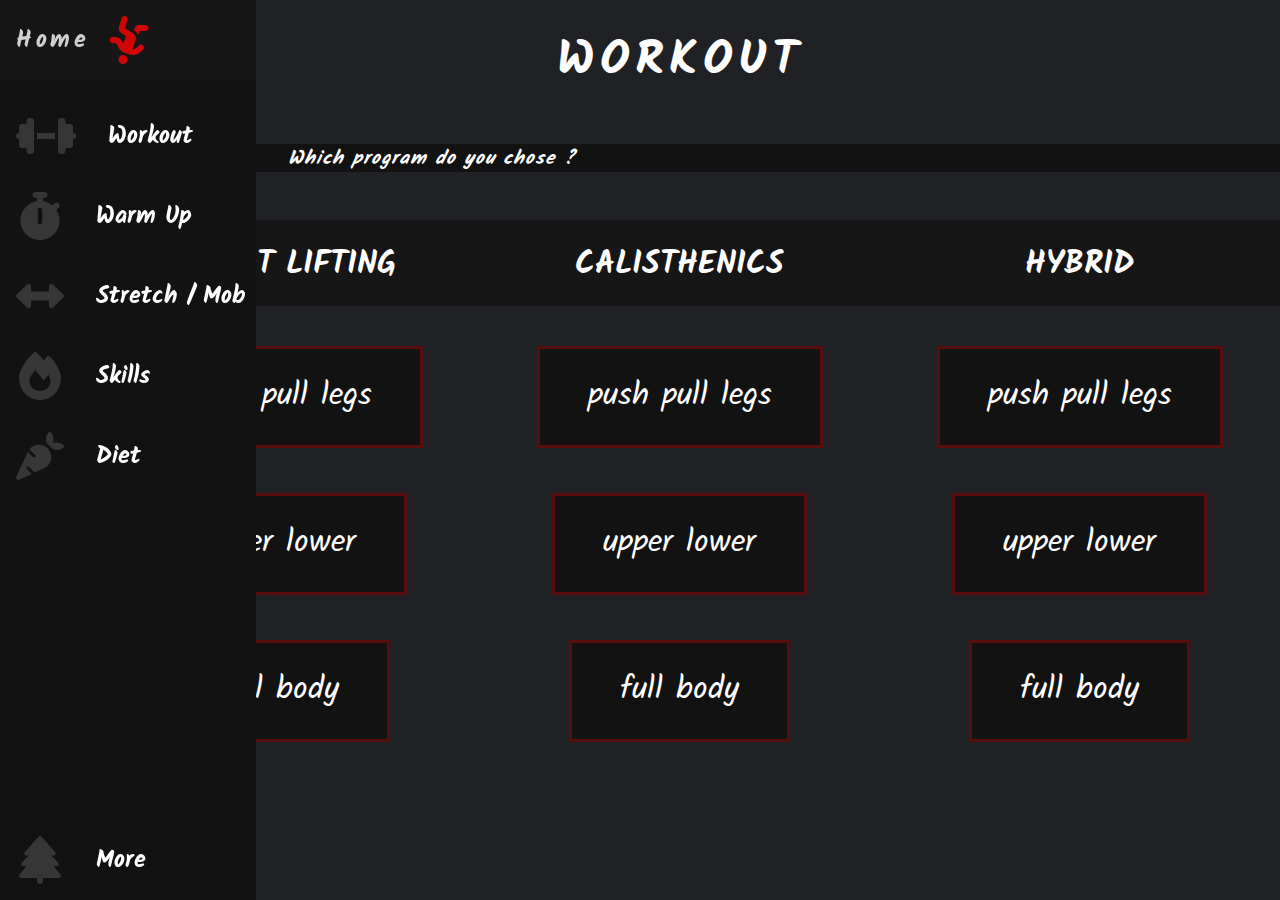
<file: project/workout.html>
<!DOCTYPE html>
<html lang="en">
<head>
    <meta charset="UTF-8">
    <meta http-equiv="X-UA-Compatible" content="IE=edge">
    <meta name="viewport" content="width=device-width, initial-scale=1.0">
    <title>project</title>
    <link rel="stylesheet" href="styles.css">
</head>
<body>
    <div class="spacer layer1"></div>
    <nav class="navbar">
        <ul class="nav-list">
            <li class="logo">
                <a href="index.html" class="nav-link">
                    <span class="nav-link-text">Home</span>
                    <svg xmlns="http://www.w3.org/2000/svg" viewBox="0 0 448 512"><path d="M336 48c0-26.5-21.5-48-48-48s-48 21.5-48 48s21.5 48 48 48s48-21.5 48-48zM141.7 175.5c9.9-9.9 23.4-15.5 37.5-15.5c1.9 0 3.8 .1 5.6 .3L153.6 254c-9.3 28 1.7 58.8 26.8 74.5l86.2 53.9-25.4 88.8c-4.9 17 5 34.7 22 39.6s34.7-5 39.6-22l28.7-100.4c5.9-20.6-2.6-42.6-20.7-53.9L254 299l30.9-82.4 5.1 12.3C305 264.7 339.9 288 378.7 288H400c17.7 0 32-14.3 32-32s-14.3-32-32-32H378.7c-12.9 0-24.6-7.8-29.5-19.7l-6.3-15c-14.6-35.1-44.1-61.9-80.5-73.1l-48.7-15c-11.1-3.4-22.7-5.2-34.4-5.2c-31 0-60.8 12.3-82.7 34.3L73.4 153.4c-12.5 12.5-12.5 32.8 0 45.3s32.8 12.5 45.3 0l23.1-23.1zM107.2 352H48c-17.7 0-32 14.3-32 32s14.3 32 32 32h69.6c19 0 36.2-11.2 43.9-28.5L173 361.6l-9.5-6c-17.5-10.9-30.5-26.8-37.9-44.9L107.2 352z"/></svg>
                </a>
            </li>
            <li class="nav-element">
                <a href="workout.html" class="nav-link">
                    <svg xmlns="http://www.w3.org/2000/svg" viewBox="0 0 640 512"><path d="M112 96c0-17.7 14.3-32 32-32h16c17.7 0 32 14.3 32 32V224v64V416c0 17.7-14.3 32-32 32H144c-17.7 0-32-14.3-32-32V384H64c-17.7 0-32-14.3-32-32V288c-17.7 0-32-14.3-32-32s14.3-32 32-32V160c0-17.7 14.3-32 32-32h48V96zm416 0v32h48c17.7 0 32 14.3 32 32v64c17.7 0 32 14.3 32 32s-14.3 32-32 32v64c0 17.7-14.3 32-32 32H528v32c0 17.7-14.3 32-32 32H480c-17.7 0-32-14.3-32-32V288 224 96c0-17.7 14.3-32 32-32h16c17.7 0 32 14.3 32 32zM416 224v64H224V224H416z"/></svg>
                    <span class="nav-link-text" class="nav-logo-text">workout</span>
                </a>
            </li>
            <li class="nav-element">
                <a href="warmup.html" class="nav-link">
                    <svg xmlns="http://www.w3.org/2000/svg" viewBox="0 0 448 512"><path d="M176 0c-17.7 0-32 14.3-32 32s14.3 32 32 32h16V98.4C92.3 113.8 16 200 16 304c0 114.9 93.1 208 208 208s208-93.1 208-208c0-41.8-12.3-80.7-33.5-113.2l24.1-24.1c12.5-12.5 12.5-32.8 0-45.3s-32.8-12.5-45.3 0L355.7 143c-28.1-23-62.2-38.8-99.7-44.6V64h16c17.7 0 32-14.3 32-32s-14.3-32-32-32H224 176zm72 192V320c0 13.3-10.7 24-24 24s-24-10.7-24-24V192c0-13.3 10.7-24 24-24s24 10.7 24 24z"/></svg>                    
                    <span class="nav-link-text">warm up</span>
                </a>
            </li>
            <li class="nav-element">
                <a href="stretch-mobility.html" class="nav-link">
                    <svg xmlns="http://www.w3.org/2000/svg" viewBox="0 0 512 512"><path d="M504.3 273.6c4.9-4.5 7.7-10.9 7.7-17.6s-2.8-13-7.7-17.6l-112-104c-7-6.5-17.2-8.2-25.9-4.4s-14.4 12.5-14.4 22l0 56-192 0 0-56c0-9.5-5.7-18.2-14.4-22s-18.9-2.1-25.9 4.4l-112 104C2.8 243 0 249.3 0 256s2.8 13 7.7 17.6l112 104c7 6.5 17.2 8.2 25.9 4.4s14.4-12.5 14.4-22l0-56 192 0 0 56c0 9.5 5.7 18.2 14.4 22s18.9 2.1 25.9-4.4l112-104z"/></svg>
                    <span class="nav-link-text">stretch / Mob</span>
                </a>
            </li>
            <li class="nav-element">
                <a href="#" class="nav-link">
                    <svg xmlns="http://www.w3.org/2000/svg" viewBox="0 0 448 512"><path d="M159.3 5.4c7.8-7.3 19.9-7.2 27.7 .1c27.6 25.9 53.5 53.8 77.7 84c11-14.4 23.5-30.1 37-42.9c7.9-7.4 20.1-7.4 28 .1c34.6 33 63.9 76.6 84.5 118c20.3 40.8 33.8 82.5 33.8 111.9C448 404.2 348.2 512 224 512C98.4 512 0 404.1 0 276.5c0-38.4 17.8-85.3 45.4-131.7C73.3 97.7 112.7 48.6 159.3 5.4zM225.7 416c25.3 0 47.7-7 68.8-21c42.1-29.4 53.4-88.2 28.1-134.4c-2.8-5.6-5.6-11.2-9.8-16.8l-50.6 58.8s-81.4-103.6-87.1-110.6C133.1 243.8 112 273.2 112 306.8C112 375.4 162.6 416 225.7 416z"/></svg>
                    <span class="nav-link-text">skills</span>
                </a>
            </li>
            <li class="nav-element">
                <a href="#" class="nav-link">
                    <svg xmlns="http://www.w3.org/2000/svg" viewBox="0 0 512 512"><path d="M346.7 6C337.6 17 320 42.3 320 72c0 40 15.3 55.3 40 80s40 40 80 40c29.7 0 55-17.6 66-26.7c4-3.3 6-8.2 6-13.3s-2-10-6-13.2c-11.4-9.1-38.3-26.8-74-26.8c-32 0-40 8-40 8s8-8 8-40c0-35.7-17.7-62.6-26.8-74C370 2 365.1 0 360 0s-10 2-13.3 6zM244.6 136c-40 0-77.1 18.1-101.7 48.2l60.5 60.5c6.2 6.2 6.2 16.4 0 22.6s-16.4 6.2-22.6 0l-55.3-55.3 0 .1L2.2 477.9C-2 487-.1 497.8 7 505s17.9 9 27.1 4.8l134.7-62.4-52.1-52.1c-6.2-6.2-6.2-16.4 0-22.6s16.4-6.2 22.6 0L199.7 433l100.2-46.4c46.4-21.5 76.2-68 76.2-119.2C376 194.8 317.2 136 244.6 136z"/></svg>    
                    <span class="nav-link-text">diet</span>
                </a>
            </li>
            <li class="nav-element">
                <a href="#" class="nav-link">
                    <svg xmlns="http://www.w3.org/2000/svg" viewBox="0 0 448 512"><path d="M210.6 5.9L62 169.4c-3.9 4.2-6 9.8-6 15.5C56 197.7 66.3 208 79.1 208H104L30.6 281.4c-4.2 4.2-6.6 10-6.6 16C24 309.9 34.1 320 46.6 320H80L5.4 409.5C1.9 413.7 0 419 0 424.5c0 13 10.5 23.5 23.5 23.5H192v32c0 17.7 14.3 32 32 32s32-14.3 32-32V448H424.5c13 0 23.5-10.5 23.5-23.5c0-5.5-1.9-10.8-5.4-15L368 320h33.4c12.5 0 22.6-10.1 22.6-22.6c0-6-2.4-11.8-6.6-16L344 208h24.9c12.7 0 23.1-10.3 23.1-23.1c0-5.7-2.1-11.3-6-15.5L237.4 5.9C234 2.1 229.1 0 224 0s-10 2.1-13.4 5.9z"/></svg>
                    <span class="nav-link-text">more</span>
                </a>
            </li>
        </ul>
    </nav>
    <main>
            <!-- TITLE OF THE PAGE BLOCK -->
        <div class="page-title-block">
            <h1 class="header-title">
                workout
            </h1>
        </div>
            <!-- PAGE DESCRIPTION -->
        <div class="page-description-block">
            <h2 class="page-description">
                Which program do you chose ? 
            </h2>
        </div>
            <!-- 3 BLOCKS OF THE PROGRAM CATEGORIES -->
        <div class="program-block">
            <h3 class="header-title-2" class="header-title-2-exeption"> 
                weight lifting
            </h3>
            <ul class="program-list">
                <li class="program-element">
                    <a href="#" class="program-link">
                        push pull legs
                    </a>
                </li>
                <li class="program-element">
                    <a href="weight-upper-lower.html" class="program-link">
                        upper lower
                    </a>
                </li>
                <li class="program-element">
                    <a href="#" class="program-link">
                        full body
                    </a>
                </li>
            </ul>
        </div>
        <div class="program-block">
            <h3 class="header-title-2" class="header-title-2-exeption"> 
                calisthenics
            </h3>
            <ul class="program-list">
                <li class="program-element">
                    <a href="#" class="program-link">
                        push pull legs
                    </a>
                </li>
                <li class="program-element">
                    <a href="#" class="program-link">
                        upper lower
                    </a>
                </li>
                <li class="program-element">
                    <a href="#" class="program-link">
                        full body
                    </a>
                </li>
            </ul>
        </div>
        <div class="program-block">
            <h3 class="header-title-2" class="header-title-2-exeption"> 
                hybrid
            </h3>
            <ul class="program-list">
                <li class="program-element">
                    <a href="#" class="program-link">
                        push pull legs
                    </a>
                </li>
                <li class="program-element">
                    <a href="#" class="program-link">
                        upper lower
                    </a>
                </li>
                <li class="program-element">
                    <a href="#" class="program-link">
                        full body
                    </a>
                </li>
            </ul>
        </div>
    </main>
</body>
</html>
</file>
<file: ghwrot/styles.css>
/* GENERAL */
@import url('https://fonts.googleapis.com/css2?family=Dosis:wght@500&family=Kalam&display=swap');
    
:root{
    font-family: 'Dosis', sans-serif;
    font-family: 'Kalam', cursive;
    font-size: 16px;
    --text-primary: #FFFFFF;
    --text-secondary: #FFFFFF;
    --bg-primary: #121212;
    --bg-primary-two:#161616;
    --bg-secondary: #ff0000;
    --bg-general: #202124;
    --transition-speed: 300ms;
    display: inline-block;
    box-sizing: border-box;
}
*{
    list-style-type: none;
    text-decoration: none;
    
}
body{
    color: black;
    background-color: var(--bg-general);
    margin: 0;
    padding: 0;
}

    /* SCROLLBAR */
body::-webkit-scrollbar{
    width: 0.5rem;
}
body::-webkit-scrollbar-track{
    background: #000000;
}
body::-webkit-scrollbar-thumb{
    background: #ffffff;
}

    /* NAVIGATION BAR */
.navbar{
    position: fixed;
    background-color: var(--bg-primary);
    transition: width var(--transition-speed) ease ;
}
    /* NAVIGATION UL */
.nav-list {
    list-style: none;
    padding: 0;
    margin: 0;
    display: flex;
    flex-direction: column;
    align-items: center;
    height: 100%;
}
    /* NAVIGATION ELEMENTS */
.nav-element{
    width: 100%;
}
.nav-element:last-child {
    margin-top: auto;
}
    /* NAVIGATION LINKS */
.nav-link {
    display: flex;
    align-items: center;
    height: 5rem;
    color: var(--text-primary);
    text-decoration: none;
    filter: grayscale(100%) opacity(1);
    transition: var(--transition-speed);
}
.nav-link:hover {
    filter: grayscale(0) opacity(0.8);
    background-color: var(--bg-primary-two);
    color: var(--text-secondary);
}
    /* NAVIGATION LOGO*/
.logo {
    font-weight: bold;
    margin-bottom: 1rem;
    text-align: center;
    color: var(--text-secondary);
    background: var(--bg-primary-two);
    font-size: 1.5rem;
    text-transform: uppercase;
    letter-spacing: 0.3ch;
    width: 100%;
}
    /* NAVIGATION ICONS */
a svg {
    filter: invert(50%) sepia(100%) saturate(1200000%) hue-rotate(0deg) brightness(119%) contrast(119%);
}
.logo svg {
    transform: rotate(0deg);
    transition: transform var(--transition-speed)
}
.navbar:hover .logo svg {
    transform: rotate(-180deg)
}
.nav-link svg {
    height: 3rem;
    min-width: 3rem;
    margin: 0 1rem;
}
    /* NAVIGATION LINKS TEXTS*/
.nav-link-text {
    display: none;
    text-transform: capitalize;
    margin-left: 1rem;
    font-size: 1.5rem;
    font-weight: bold;
    white-space: nowrap;
    overflow: hidden;
    text-overflow: clip;
}

    /* MAIN NOT OVERLAPPING THE NAVBAR */
main {
    margin-left: 5rem;
}

    /* BLOCK OF PAGE TITLE HEADER */
.page-title-block {
    width: 100%;
    background-color: var(--bg-general);
    height: 5rem;
}
    /* PAGE TITLE HEADER */
.header-title {
    margin: 0;
    margin-top: 1rem;
    color: var(--text-primary);
    text-transform: uppercase;
    text-align: center;
    font-size: 3rem;
    letter-spacing: 0.2ch;
    padding-top: 6.5px;
    cursor: pointer;
}

    /* BLOCK OF THE PAGE DESCRIPTION */
.page-description-block {
    width: 100%;
    height: 1.75rem;
    margin-bottom: 3rem;
    background-color: var(--bg-primary);
    padding: 0px;
}
    /* PAGE DESCRIPTION */
.page-description {
    color: var(--text-primary);
    font-size: 1.2rem;
    letter-spacing: 0.1ch;
    font-style: italic;
    margin: 0;
    margin-left: 13rem;
    margin-top: 3rem;
    cursor: pointer;
}

    /* PROGRAM LIST */
.program-list {
    text-align: center;
    padding: 0;
}
    /* PROGRAM ELEMENTS OF THE LIST */
.program-element {
    margin-top: 4rem;
    margin-bottom: 6rem;
}
    /* PROGRAM LINK OF THE LIST */
.program-link {
    padding: 1.3rem 3rem;
    padding-bottom: 1.5rem;
    border:rgba(255, 0, 0, 0.3) solid 3px;
    background-color: var(--bg-primary);
    font-size: 2rem;
    color: var(--text-primary);
    margin-top: 5rem;
}
.program-link:hover {
    filter: grayscale(0) opacity(0.9);
    background-color: var(--bg-primary);
    color: var(--text-secondary);
    border:var(--bg-secondary) solid 2px;
    transition: var(--transition-speed);
    padding: 1.5rem 3.2rem;
    padding-bottom: 1.7rem;
}

h3{
    font-size: 2rem;
}

    /* HEADER OF THE TABLE */
.header-title-2 {
    margin-right: auto;
    margin-left: auto;
    margin-bottom: 3rem;
    margin-top: 0px;
    padding-top: 1.2rem;
    padding-bottom: 1rem;
    width: 100%;
    color: var(--text-primary);
    background-color: var(--bg-primary-two);
    text-transform: uppercase;
    text-align: center;
}
.header-title-2:hover {
    color: red;
    transition: var(--transition-speed);
}

    /* TABLE STYLE */
.table {
    margin-left: auto;
    margin-right: auto;
    border-collapse: collapse;
    width: auto;
    cursor: pointer;
    border: 2px solid var(--bg-secondary) ;
    margin-bottom: 5rem;
    min-width: 22rem;
}
    /* MORE STYLING */
th {
    text-transform:uppercase;
    background-color: var(--bg-general);
    color: var(--text-secondary);
    text-align: left;
}
td {
    background-color: var(--bg-general);
    text-transform: capitalize;
}
th, td {
    padding: 15px 15px;
    font-size: 1rem;
    color: var(--text-secondary);
}
tbody tr, td, th {
    border: 1px solid var(--bg-primary);
}
td:nth-child(3) {
    width: 35px;
}
    /* CHECKBOX FOR THE EXERCICES */
.ex_check {
    padding: 22px;
}

    /* MORE CONTENT DIV */
.more-content {
    background-color: black;
}
    /* YOUTUBE TIMER */
.youtube-link {
    display: flex;
    margin-left: auto;
    margin-right: auto;
    width: 35rem;
    margin-bottom: 4rem;
}


    /* SMALL SCREENS @MEDIA QUERY*/
@media only screen and (max-width: 600px) {

        /* NAVBAR SET ON THE OTHER AXIS*/
    .navbar {
        bottom: 0;
        width: 100vw;
        height: 5rem;
    }
        /* NAVIGATION UL */
    .nav-list {
        flex-direction: row;
    }
        /* NAVIGATION LINKS */
    .nav-link {
        justify-content: center;
        width: 4rem;
      }
        /* LOGO DISPLAY NONE BECAUSE NAVBAR TOO SMALL*/
    .logo {
        display: none;
    }

        /* MAIN WITH MARGIN 0 BECAUSE NAVBAR IS NO LONGER ON ON THE LEFT */    
    main {
        margin: 0;
    }
    
        /* PAGE DESCRIPTION LEFT MARGIN REDUCED BECAUSE WE HAVE MORE SPACE AT THE LEFT */
    .page-description {
        margin-left: 1rem
    }
        /* PROGRAM BLOCK IS NO LONGER SPLIT INTO 3 INLINE BLOCKS*/
    .program-block {
        width: 100%;
    }

        /* TABLE CENTERED AND SPACE BETWEEN TABLES */
    .table{
        margin-bottom: 4rem;
        max-width: 0rem;
    }
    th, td {
        padding: 10px 6px;
    }
    #table-small{
        padding: 15px 15px;
        max-width: 20rem;
        min-width: 22rem;
    }
        /* CHECKBOX FOR THE EXERCICES */
    .ex_check {
        padding: 22px;
    }
        /* HEADER TITLE FONT SIZE */
    .header-title{
        font-size: 2rem;
    }
        /* YOUTUBE TIMER */
    .timer-youtube {
        max-width: 22rem;
}
}

    /* LARGE SCREENS @MEDIA QUERY*/
@media only screen and (min-width: 600px) {

        /* NAVIGATION BAR */
    .navbar{
        top: 0;
        width: 5rem;
        height: 100vh;
    }
    .navbar:hover .nav-link-text{
        display: inline;
        transition: opacity var(--transition-speed);
    }

    .navbar:hover .nav-link-display-block{
        display: block;
    }
        /* NAVIGATION HOVER*/
    .navbar:hover{
        width: 16rem;
    }
        /* BLOCK OF THE WORKOUT CATEGORIES */
    .program-block {
        width: 33.33%;
        max-height: 5rem;
        float: left;
        
    }

    .table-blocks {
        display: flex;
        align-content: center;
        justify-content: center;
    }



}
</file>
<file: project/styles.css>
/* GENERAL */
@import url('https://fonts.googleapis.com/css2?family=Dosis:wght@500&family=Kalam&display=swap');
    
:root{
    font-family: 'Dosis', sans-serif;
    font-family: 'Kalam', cursive;
    font-size: 16px;
    --text-primary: #FFFFFF;
    --text-secondary: #FFFFFF;
    --bg-primary: #121212;
    --bg-primary-two:#161616;
    --bg-secondary: #ff0000;
    --bg-general: #202124;
    --transition-speed: 300ms;
    display: inline-block;
    box-sizing: border-box;
}
*{
    list-style-type: none;
    text-decoration: none;
    
}
body{
    color: black;
    background-color: var(--bg-general);
    margin: 0;
    padding: 0;
}

    /* SCROLLBAR */
body::-webkit-scrollbar{
    width: 0.5rem;
}
body::-webkit-scrollbar-track{
    background: #000000;
}
body::-webkit-scrollbar-thumb{
    background: #ffffff;
}

    /* NAVIGATION BAR */
.navbar{
    position: fixed;
    background-color: var(--bg-primary);
    transition: width var(--transition-speed) ease ;
}
    /* NAVIGATION UL */
.nav-list {
    list-style: none;
    padding: 0;
    margin: 0;
    display: flex;
    flex-direction: column;
    align-items: center;
    height: 100%;
}
    /* NAVIGATION ELEMENTS */
.nav-element{
    width: 100%;
}
.nav-element:last-child {
    margin-top: auto;
}
    /* NAVIGATION LINKS */
.nav-link {
    display: flex;
    align-items: center;
    height: 5rem;
    color: var(--text-primary);
    text-decoration: none;
    filter: grayscale(100%) opacity(1);
    transition: var(--transition-speed);
}
.nav-link:hover {
    filter: grayscale(0) opacity(0.8);
    background-color: var(--bg-primary-two);
    color: var(--text-secondary);
}
    /* NAVIGATION LOGO*/
.logo {
    font-weight: bold;
    margin-bottom: 1rem;
    text-align: center;
    color: var(--text-secondary);
    background: var(--bg-primary-two);
    font-size: 1.5rem;
    text-transform: uppercase;
    letter-spacing: 0.3ch;
    width: 100%;
}
    /* NAVIGATION ICONS */
a svg {
    filter: invert(50%) sepia(100%) saturate(1200000%) hue-rotate(0deg) brightness(119%) contrast(119%);
}
.logo svg {
    transform: rotate(0deg);
    transition: transform var(--transition-speed)
}
.navbar:hover .logo svg {
    transform: rotate(-180deg)
}
.nav-link svg {
    height: 3rem;
    min-width: 3rem;
    margin: 0 1rem;
}
    /* NAVIGATION LINKS TEXTS*/
.nav-link-text {
    display: none;
    text-transform: capitalize;
    margin-left: 1rem;
    font-size: 1.5rem;
    font-weight: bold;
    white-space: nowrap;
    overflow: hidden;
    text-overflow: clip;
}

    /* MAIN NOT OVERLAPPING THE NAVBAR */
main {
    margin-left: 5rem;
}

    /* BLOCK OF PAGE TITLE HEADER */
.page-title-block {
    width: 100%;
    background-color: var(--bg-general);
    height: 5rem;
}
    /* PAGE TITLE HEADER */
.header-title {
    margin: 0;
    margin-top: 1rem;
    color: var(--text-primary);
    text-transform: uppercase;
    text-align: center;
    font-size: 3rem;
    letter-spacing: 0.2ch;
    padding-top: 6.5px;
    cursor: pointer;
}

    /* BLOCK OF THE PAGE DESCRIPTION */
.page-description-block {
    width: 100%;
    height: 1.75rem;
    margin-bottom: 3rem;
    background-color: var(--bg-primary);
    padding: 0px;
}
    /* PAGE DESCRIPTION */
.page-description {
    color: var(--text-primary);
    font-size: 1.2rem;
    letter-spacing: 0.1ch;
    font-style: italic;
    margin: 0;
    margin-left: 13rem;
    margin-top: 3rem;
    cursor: pointer;
}

    /* PROGRAM LIST */
.program-list {
    text-align: center;
    padding: 0;
}
    /* PROGRAM ELEMENTS OF THE LIST */
.program-element {
    margin-top: 4rem;
    margin-bottom: 6rem;
}
    /* PROGRAM LINK OF THE LIST */
.program-link {
    padding: 1.3rem 3rem;
    padding-bottom: 1.5rem;
    border:rgba(255, 0, 0, 0.3) solid 3px;
    background-color: var(--bg-primary);
    font-size: 2rem;
    color: var(--text-primary);
    margin-top: 5rem;
}
.program-link:hover {
    filter: grayscale(0) opacity(0.9);
    background-color: var(--bg-primary);
    color: var(--text-secondary);
    border:var(--bg-secondary) solid 2px;
    transition: var(--transition-speed);
    padding: 1.5rem 3.2rem;
    padding-bottom: 1.7rem;
}

h3{
    font-size: 2rem;
}

    /* HEADER OF THE TABLE */
.header-title-2 {
    margin-right: auto;
    margin-left: auto;
    margin-bottom: 3rem;
    margin-top: 0px;
    padding-top: 1.2rem;
    padding-bottom: 1rem;
    width: 100%;
    color: var(--text-primary);
    background-color: var(--bg-primary-two);
    text-transform: uppercase;
    text-align: center;
}
.header-title-2:hover {
    color: red;
    transition: var(--transition-speed);
}

    /* TABLE STYLE */
.table {
    margin-left: auto;
    margin-right: auto;
    border-collapse: collapse;
    width: auto;
    cursor: pointer;
    border: 2px solid var(--bg-secondary) ;
    margin-bottom: 5rem;
    min-width: 22rem;
}
    /* MORE STYLING */
th {
    text-transform:uppercase;
    background-color: var(--bg-general);
    color: var(--text-secondary);
    text-align: left;
}
td {
    background-color: var(--bg-general);
    text-transform: capitalize;
}
th, td {
    padding: 15px 15px;
    font-size: 1rem;
    color: var(--text-secondary);
}
tbody tr, td, th {
    border: 1px solid var(--bg-primary);
}
td:nth-child(3) {
    width: 35px;
}
    /* CHECKBOX FOR THE EXERCICES */
.ex_check {
    padding: 22px;
}

    /* MORE CONTENT DIV */
.more-content {
    background-color: black;
}
    /* YOUTUBE TIMER */
.timer-youtube {
    display: flex;
    margin-left: auto;
    margin-right: auto;
    width: 35rem;
    margin-bottom: 4rem;
}


    /* SMALL SCREENS @MEDIA QUERY*/
@media only screen and (max-width: 600px) {

        /* NAVBAR SET ON THE OTHER AXIS*/
    .navbar {
        bottom: 0;
        width: 100vw;
        height: 5rem;
    }
        /* NAVIGATION UL */
    .nav-list {
        flex-direction: row;
    }
        /* NAVIGATION LINKS */
    .nav-link {
        justify-content: center;
        width: 4rem;
      }
        /* LOGO DISPLAY NONE BECAUSE NAVBAR TOO SMALL*/
    .logo {
        display: none;
    }

        /* MAIN WITH MARGIN 0 BECAUSE NAVBAR IS NO LONGER ON ON THE LEFT */    
    main {
        margin: 0;
    }
    
        /* PAGE DESCRIPTION LEFT MARGIN REDUCED BECAUSE WE HAVE MORE SPACE AT THE LEFT */
    .page-description {
        margin-left: 1rem
    }
        /* PROGRAM BLOCK IS NO LONGER SPLIT INTO 3 INLINE BLOCKS*/
    .program-block {
        width: 100%;
    }

        /* TABLE CENTERED AND SPACE BETWEEN TABLES */
    .table{
        margin-bottom: 4rem;
        max-width: 0rem;
    }
    th, td {
        padding: 10px 6px;
    }
    #table-small{
        padding: 15px 15px;
        max-width: 20rem;
        min-width: 22rem;
    }
        /* CHECKBOX FOR THE EXERCICES */
    .ex_check {
        padding: 22px;
    }
        /* HEADER TITLE FONT SIZE */
    .header-title{
        font-size: 2rem;
    }
        /* YOUTUBE TIMER */
    .timer-youtube {
        max-width: 22rem;
}
}

    /* LARGE SCREENS @MEDIA QUERY*/
@media only screen and (min-width: 600px) {

        /* NAVIGATION BAR */
    .navbar{
        top: 0;
        width: 5rem;
        height: 100vh;
    }
    .navbar:hover .nav-link-text{
        display: inline;
        transition: opacity var(--transition-speed);
    }

    .navbar:hover .nav-link-display-block{
        display: block;
    }
        /* NAVIGATION HOVER*/
    .navbar:hover{
        width: 16rem;
    }
        /* BLOCK OF THE WORKOUT CATEGORIES */
    .program-block {
        width: 33.33%;
        max-height: 5rem;
        float: left;
        
    }

    .table-blocks {
        display: flex;
        align-content: center;
        justify-content: center;
    }



}
</file>
